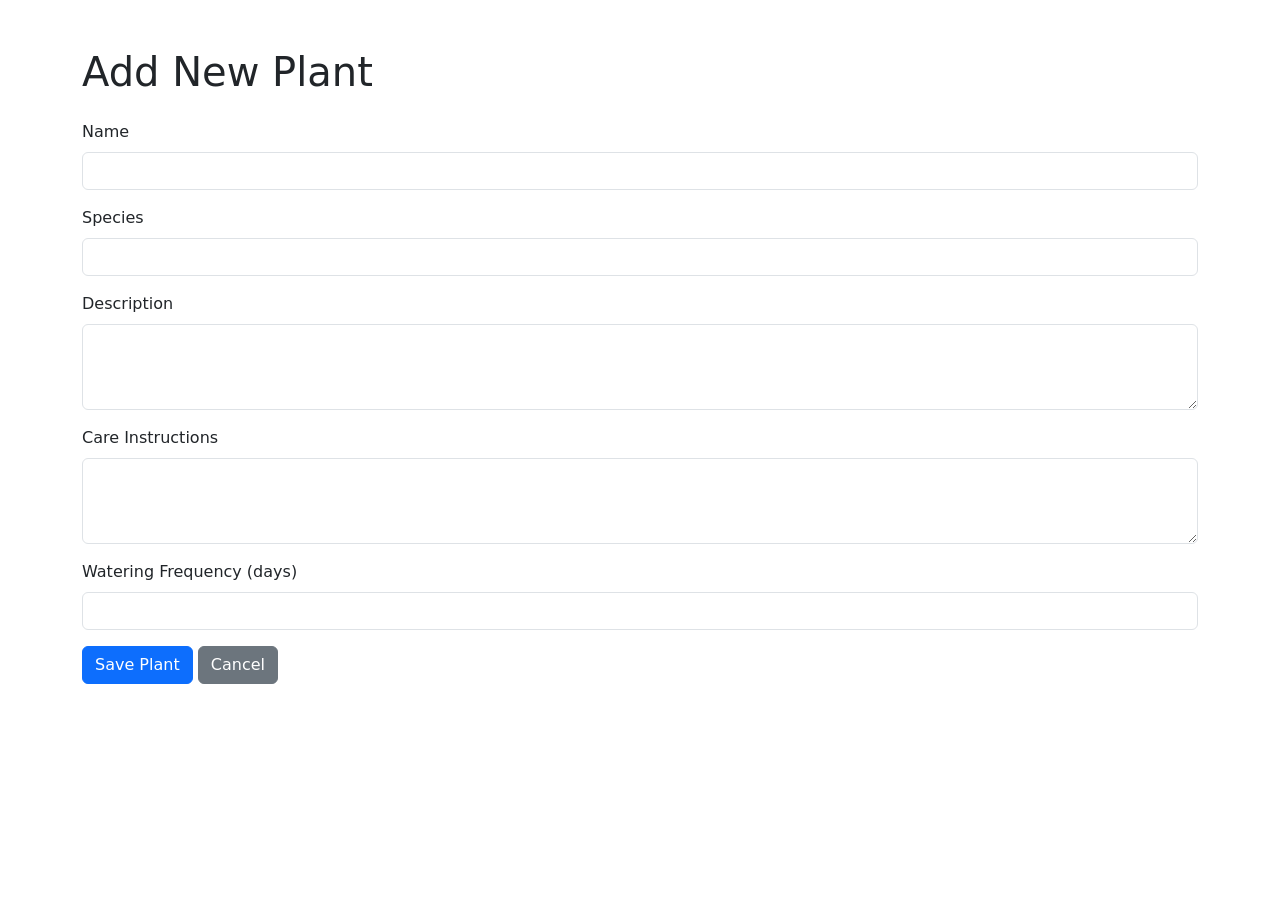
<file: src/main/resources/templates/add.html>
<!DOCTYPE html>
<html xmlns:th="http://www.thymeleaf.org">
<head>
    <title>Add Plant</title>
    <link href="https://cdn.jsdelivr.net/npm/bootstrap@5.3.0/dist/css/bootstrap.min.css" rel="stylesheet">
</head>
<body>
    <div class="container mt-5">
        <h1 class="mb-4">Add New Plant</h1>
        
        <form th:action="@{/add}" th:object="${plant}" method="post">
            <div class="mb-3">
                <label for="name" class="form-label">Name</label>
                <input type="text" class="form-control" id="name" th:field="*{name}" required>
            </div>
            
            <div class="mb-3">
                <label for="species" class="form-label">Species</label>
                <input type="text" class="form-control" id="species" th:field="*{species}" required>
            </div>
            
            <div class="mb-3">
                <label for="description" class="form-label">Description</label>
                <textarea class="form-control" id="description" th:field="*{description}" rows="3"></textarea>
            </div>
            
            <div class="mb-3">
                <label for="careInstructions" class="form-label">Care Instructions</label>
                <textarea class="form-control" id="careInstructions" th:field="*{careInstructions}" rows="3"></textarea>
            </div>
            
            <div class="mb-3">
                <label for="wateringFrequency" class="form-label">Watering Frequency (days)</label>
                <input type="number" class="form-control" id="wateringFrequency" th:field="*{wateringFrequency}" required>
            </div>
            
            <button type="submit" class="btn btn-primary">Save Plant</button>
            <a href="/" class="btn btn-secondary">Cancel</a>
        </form>
    </div>
    
    <script src="https://cdn.jsdelivr.net/npm/bootstrap@5.3.0/dist/js/bootstrap.bundle.min.js"></script>
</body>
</html>
</file>
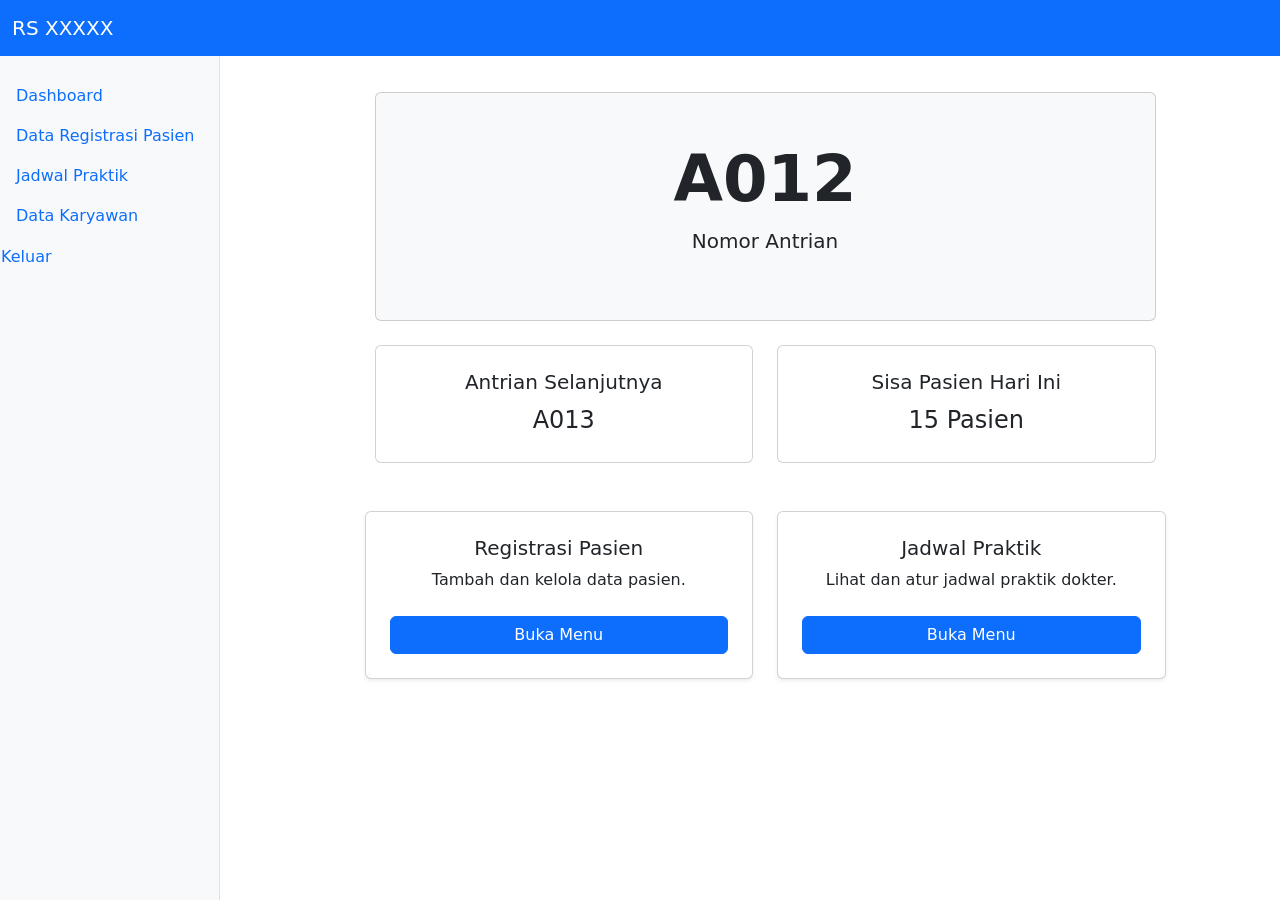
<file: src/main/resources/templates/admin.html>
<!DOCTYPE html>
<html lang="en">
<head>
  <meta charset="UTF-8">
  <meta name="viewport" content="width=device-width, initial-scale=1.0">
  <title>RS XXXXX | Admin</title>
  <link href="https://cdn.jsdelivr.net/npm/bootstrap@5.3.0/dist/css/bootstrap.min.css" rel="stylesheet">
  <style>
    body {
      padding-top: 60px;
    }
    .sidebar {
      height: 100vh;
      position: fixed;
      top: 56px;
      left: 0;
      width: 220px;
      background-color: #f8f9fa;
      padding-top: 20px;
      border-right: 1px solid #dee2e6;
    }
    .content {
      margin-left: 240px;
    }
    .dashboard-card {
      transition: transform 0.2s;
    }
    .dashboard-card:hover {
      transform: scale(1.03);
    }

    .nomor-antrian {
      margin-left: 250px; /* same as sidebar width */
      padding: 2rem;
    }
  </style>
</head>
<body>
  <!-- Navigation -->
  <nav class="navbar navbar-expand-lg navbar-dark bg-primary fixed-top">
    <div class="container-fluid">
      <a class="navbar-brand" href="#">RS XXXXX</a>
    </div>
  </nav>

  <!-- Sidebar -->
  <div class="sidebar">
    <ul class="nav flex-column">
      <li class="nav-item">
        <a class="nav-link active" href="#">Dashboard</a>
      </li>
      <li class="nav-item">
        <a class="nav-link" href="#">Data Registrasi Pasien</a>
      </li>
      <li class="nav-item">
        <a class="nav-link" href="#">Jadwal Praktik</a>
      </li>
      <li class="nav-item">
        <a class="nav-link" href="#">Data Karyawan</a>
      </li>
      <li class="nav-item">
        <form th:action="@{/logout}" method="post" class="nav-link px-0">
          <button type="submit" class="btn btn-link p-0" style="text-decoration: none; color: inherit;">Keluar</button>
        </form>
      </li>
    </ul>
  </div>

  <!-- Main Content Area -->
<div class="nomor-antrian">
  <div class="container">
    <!-- Giant Box for Queue Number -->
    <div class="row justify-content-center mb-4">
      <div class="col-12 col-md-10">
        <div class="card text-center p-5 bg-light">
          <h1 class="display-3 fw-bold">A012</h1>
          <p class="lead">Nomor Antrian</p>
        </div>
      </div>
    </div>

    <!-- Two Smaller Boxes Below -->
    <div class="row justify-content-center g-4">
      <div class="col-md-5">
        <div class="card text-center p-4">
          <h5 class="card-title">Antrian Selanjutnya</h5>
          <p class="card-text fs-4">A013</p>
        </div>
      </div>
      <div class="col-md-5">
        <div class="card text-center p-4">
          <h5 class="card-title">Sisa Pasien Hari Ini</h5>
          <p class="card-text fs-4">15 Pasien</p>
        </div>
      </div>
    </div>
  </div>

  <div class="row justify-content-center g-4 mt-4">
    <div class="col-md-5">
      <div class="card text-center p-4 shadow-sm">
        <h5 class="card-title">Registrasi Pasien</h5>
        <p class="card-text">Tambah dan kelola data pasien.</p>
        <a href="#" class="btn btn-primary mt-2">Buka Menu</a>
      </div>
    </div>
    <div class="col-md-5">
      <div class="card text-center p-4 shadow-sm">
        <h5 class="card-title">Jadwal Praktik</h5>
        <p class="card-text">Lihat dan atur jadwal praktik dokter.</p>
        <a href="#" class="btn btn-primary mt-2">Buka Menu</a>
      </div>
    </div>
  </div>

</div>


 

  <script src="https://cdn.jsdelivr.net/npm/bootstrap@5.3.0/dist/js/bootstrap.bundle.min.js"></script>
</body>
</html>
</file>
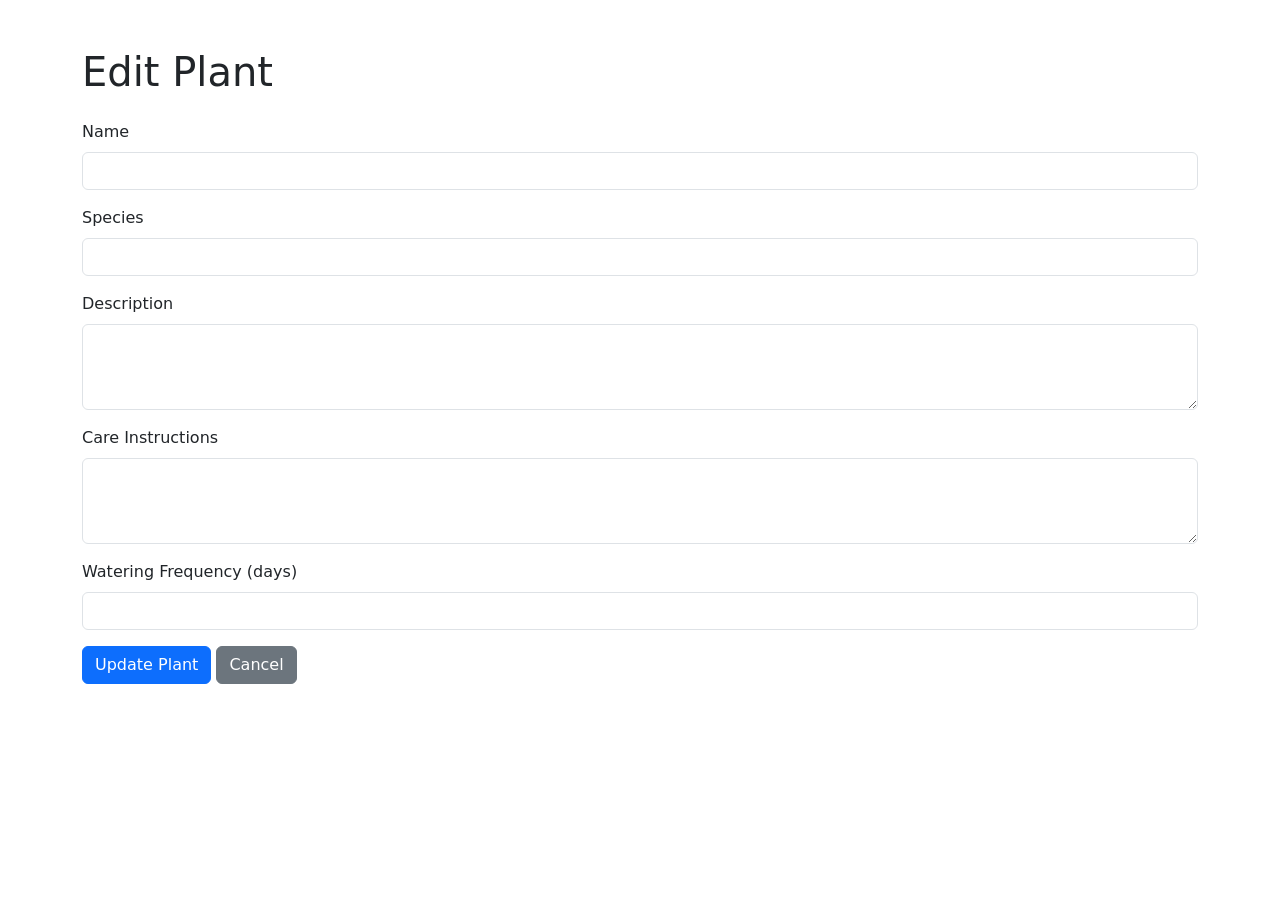
<file: src/main/resources/templates/edit.html>
<!DOCTYPE html>
<html xmlns:th="http://www.thymeleaf.org">
<head>
    <title>Edit Plant</title>
    <link href="https://cdn.jsdelivr.net/npm/bootstrap@5.3.0/dist/css/bootstrap.min.css" rel="stylesheet">
</head>
<body>
    <div class="container mt-5">
        <h1 class="mb-4">Edit Plant</h1>
        
        <form th:action="@{/edit/{id}(id=${plant.id})}" th:object="${plant}" method="post">
            <div class="mb-3">
                <label for="name" class="form-label">Name</label>
                <input type="text" class="form-control" id="name" th:field="*{name}" required>
            </div>
            
            <div class="mb-3">
                <label for="species" class="form-label">Species</label>
                <input type="text" class="form-control" id="species" th:field="*{species}" required>
            </div>
            
            <div class="mb-3">
                <label for="description" class="form-label">Description</label>
                <textarea class="form-control" id="description" th:field="*{description}" rows="3"></textarea>
            </div>
            
            <div class="mb-3">
                <label for="careInstructions" class="form-label">Care Instructions</label>
                <textarea class="form-control" id="careInstructions" th:field="*{careInstructions}" rows="3"></textarea>
            </div>
            
            <div class="mb-3">
                <label for="wateringFrequency" class="form-label">Watering Frequency (days)</label>
                <input type="number" class="form-control" id="wateringFrequency" th:field="*{wateringFrequency}" required>
            </div>
            
            <button type="submit" class="btn btn-primary">Update Plant</button>
            <a href="/" class="btn btn-secondary">Cancel</a>
        </form>
    </div>
    
    <script src="https://cdn.jsdelivr.net/npm/bootstrap@5.3.0/dist/js/bootstrap.bundle.min.js"></script>
</body>
</html>
</file>
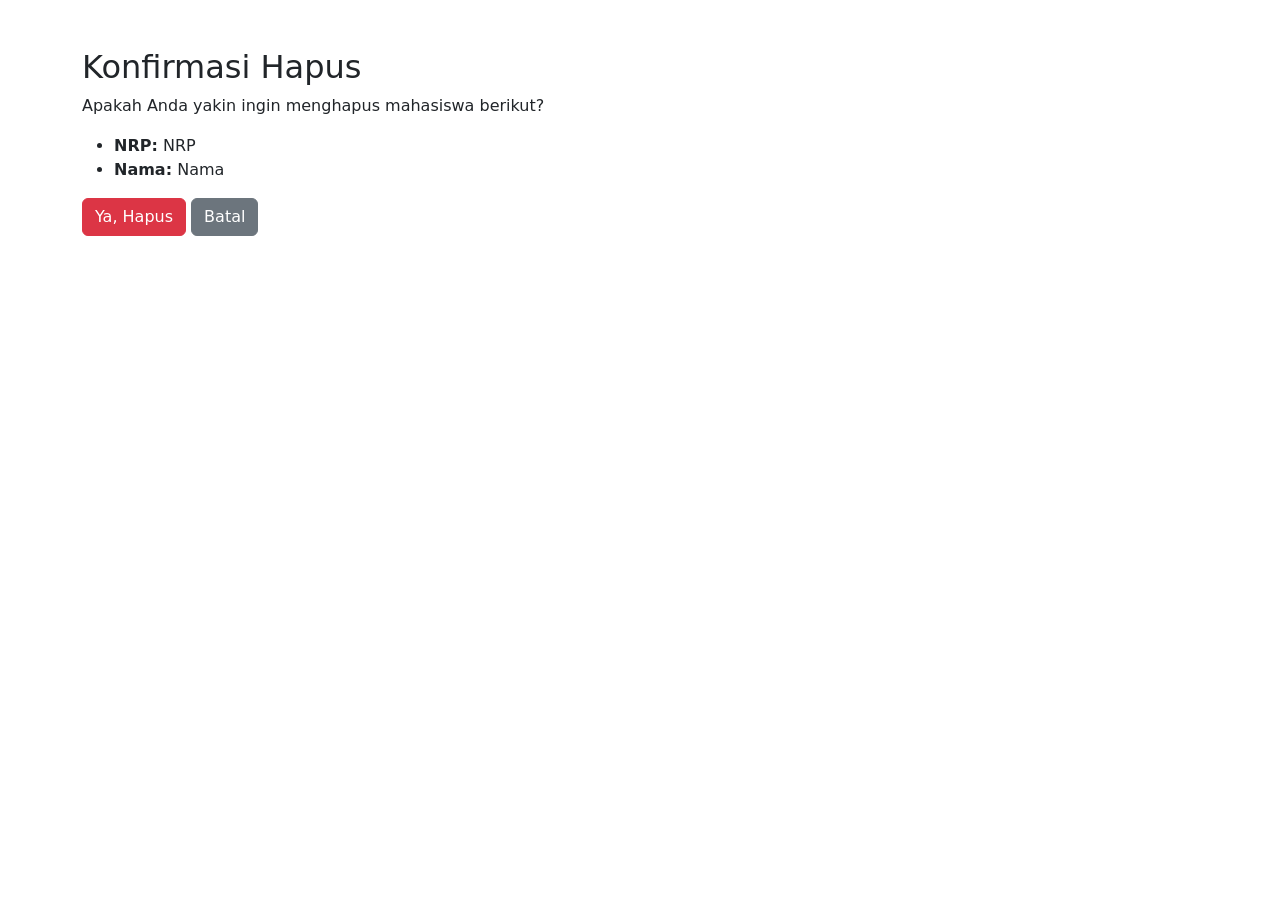
<file: src/main/resources/templates/hapus.html>
<!DOCTYPE html>
<html xmlns:th="http://www.thymeleaf.org">
<head>
    <title>Hapus Mahasiswa</title>
    <link rel="stylesheet" href="https://cdn.jsdelivr.net/npm/bootstrap@5.3.3/dist/css/bootstrap.min.css">
</head>
<body>
<div class="container mt-5">
    <h2>Konfirmasi Hapus</h2>
    <p>Apakah Anda yakin ingin menghapus mahasiswa berikut?</p>

    <ul>
        <li><strong>NRP:</strong> <span th:text="${mahasiswa.nrp}">NRP</span></li>
        <li><strong>Nama:</strong> <span th:text="${mahasiswa.name}">Nama</span></li>
    </ul>

    <form th:action="@{'/hapus/' + ${mahasiswa.nrp}}" method="post">
        <button type="submit" class="btn btn-danger">Ya, Hapus</button>
        <a href="/" class="btn btn-secondary">Batal</a>
    </form>
</div>
</body>
</html>
</file>
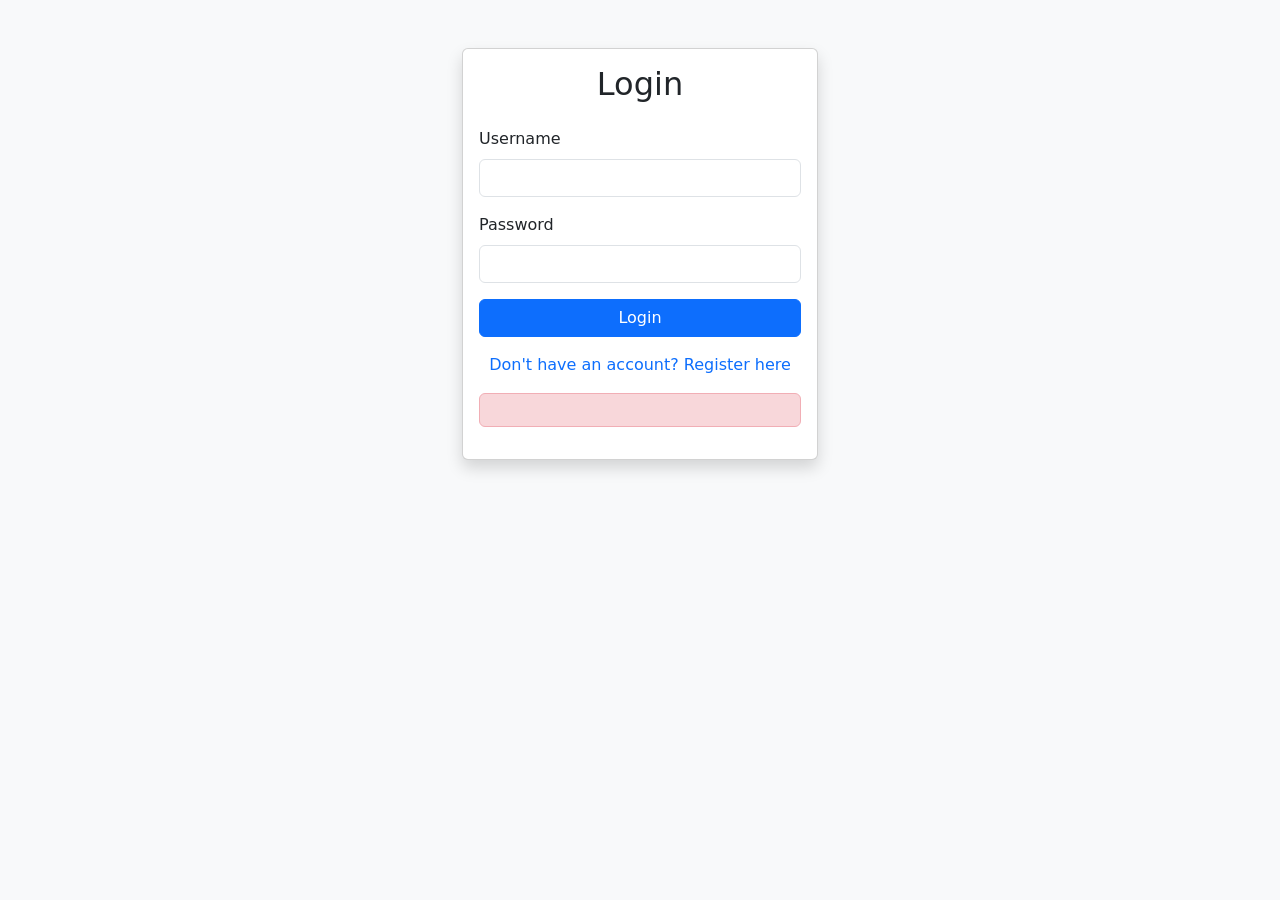
<file: src/main/resources/templates/login.html>
<!DOCTYPE html>
<html xmlns:th="http://www.thymeleaf.org">
<head>
    <title>Login - Plant Management</title>
    <link href="https://cdn.jsdelivr.net/npm/bootstrap@5.3.0/dist/css/bootstrap.min.css" rel="stylesheet">
</head>
<body class="bg-light">
    <div class="container">
        <div class="row justify-content-center mt-5">
            <div class="col-md-6 col-lg-4">
                <div class="card shadow">
                    <div class="card-body">
                        <h2 class="text-center mb-4">Login</h2>
                        <form th:action="@{/login}" method="post">
                            <div class="mb-3">
                                <label for="username" class="form-label">Username</label>
                                <input type="text" class="form-control" id="username" name="username" required>
                            </div>
                            <div class="mb-3">
                                <label for="password" class="form-label">Password</label>
                                <input type="password" class="form-control" id="password" name="password" required>
                            </div>
                            <div class="d-grid gap-2">
                                <button type="submit" class="btn btn-primary">Login</button>
                            </div>
                            <div class="text-center mt-3">
                                <a th:href="@{/register}" class="text-decoration-none">Don't have an account? Register here</a>
                            </div>
                            <div class="alert alert-danger mt-3" role="alert" th:if="${error}" th:text="${error}">
                            </div>
                        </form>
                    </div>
                </div>
            </div>
        </div>
    </div>
    <script src="https://cdn.jsdelivr.net/npm/bootstrap@5.3.0/dist/js/bootstrap.bundle.min.js"></script>
</body>
</html>
</file>
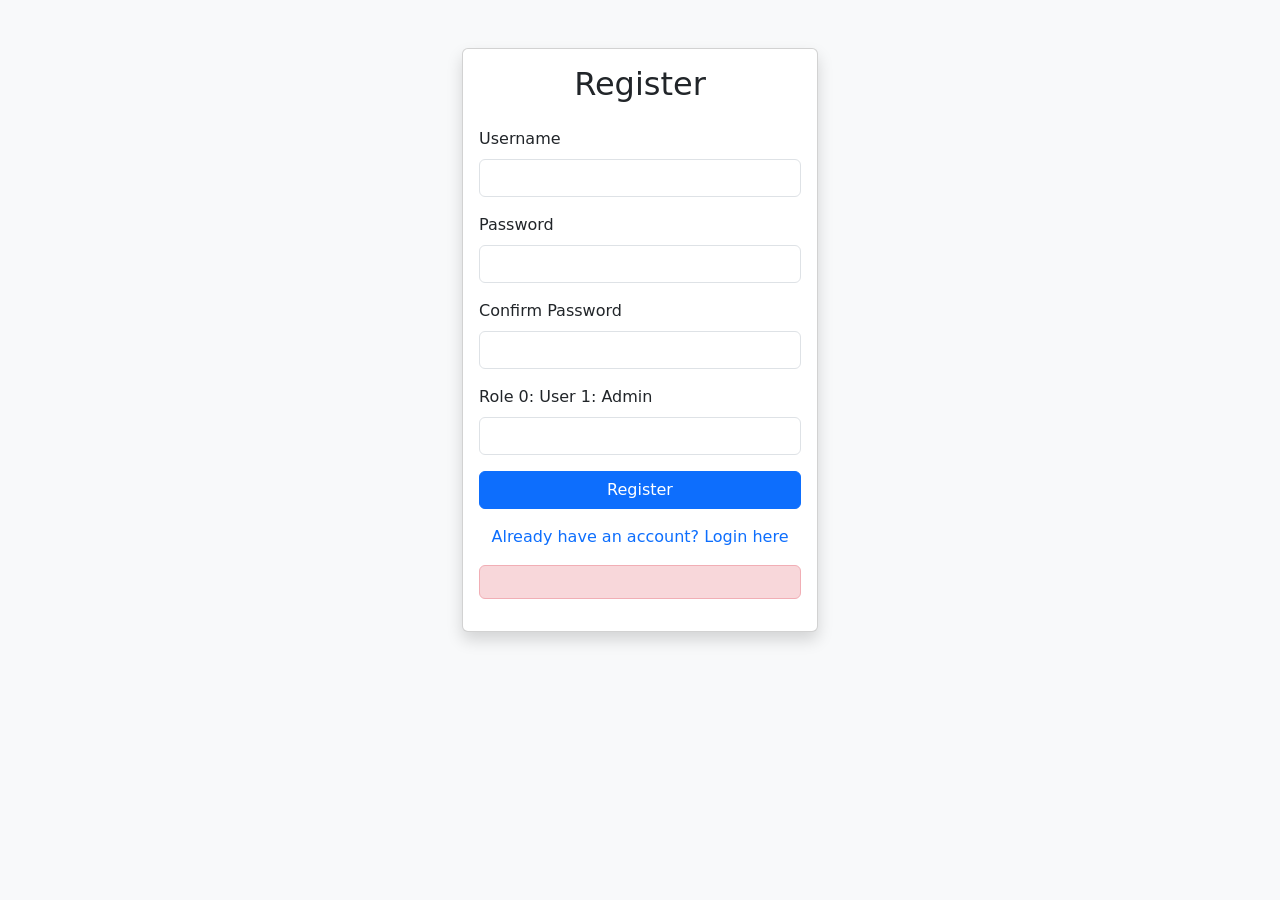
<file: src/main/resources/templates/register.html>
<!DOCTYPE html>
<html xmlns:th="http://www.thymeleaf.org">
<head>
    <title>Register - Plant Management</title>
    <link href="https://cdn.jsdelivr.net/npm/bootstrap@5.3.0/dist/css/bootstrap.min.css" rel="stylesheet">
</head>
<body class="bg-light">
    <div class="container">
        <div class="row justify-content-center mt-5">
            <div class="col-md-6 col-lg-4">
                <div class="card shadow">
                    <div class="card-body">
                        <h2 class="text-center mb-4">Register</h2>
                        <form th:action="@{/register}" th:object="${user}" method="post">
                            <div class="mb-3">
                                <label for="username" class="form-label">Username</label>
                                <input type="text" class="form-control" id="username" th:field="*{username}" required>
                            </div>
                            <div class="mb-3">
                                <label for="password" class="form-label">Password</label>
                                <input type="password" class="form-control" id="password" th:field="*{password}" required>
                            </div>
                            <div class="mb-3">
                                <label for="confirmPassword" class="form-label">Confirm Password</label>
                                <input type="password" class="form-control" id="confirmPassword" name="confirmPassword" required>
                            </div>
                            <div class="mb-3">
                                <label for="role" class="form-label">Role 0: User 1: Admin</label>
                                <input type="number" class="form-control" id="role" th:field="*{role}" min="0" max="1" required>
                            </div>
                            <div class="d-grid gap-2">
                                <button type="submit" class="btn btn-primary">Register</button>
                            </div>
                            <div class="text-center mt-3">
                                <a th:href="@{/login}" class="text-decoration-none">Already have an account? Login here</a>
                            </div>
                            <div class="alert alert-danger mt-3" role="alert" th:if="${error}" th:text="${error}">
                            </div>
                        </form>
                    </div>
                </div>
            </div>
        </div>
    </div>
    <script src="https://cdn.jsdelivr.net/npm/bootstrap@5.3.0/dist/js/bootstrap.bundle.min.js"></script>
</body>
</html>
</file>
